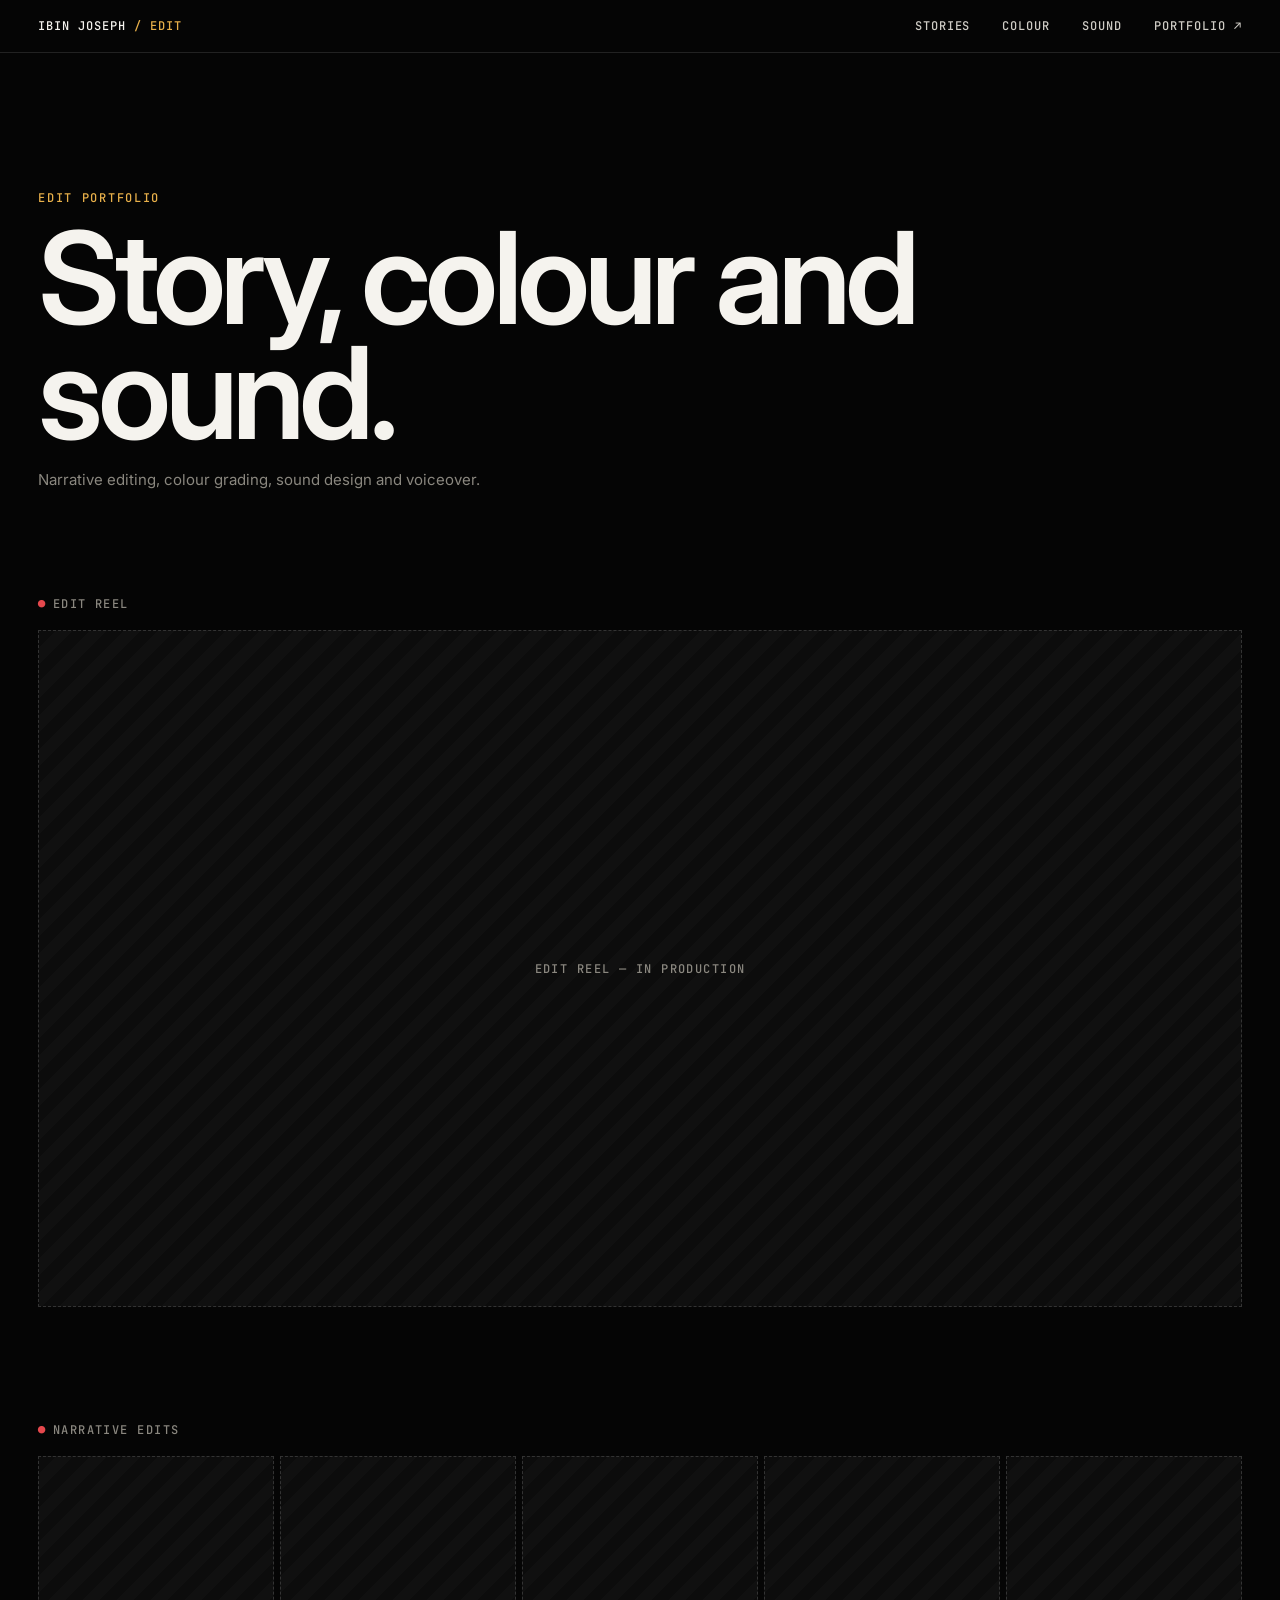
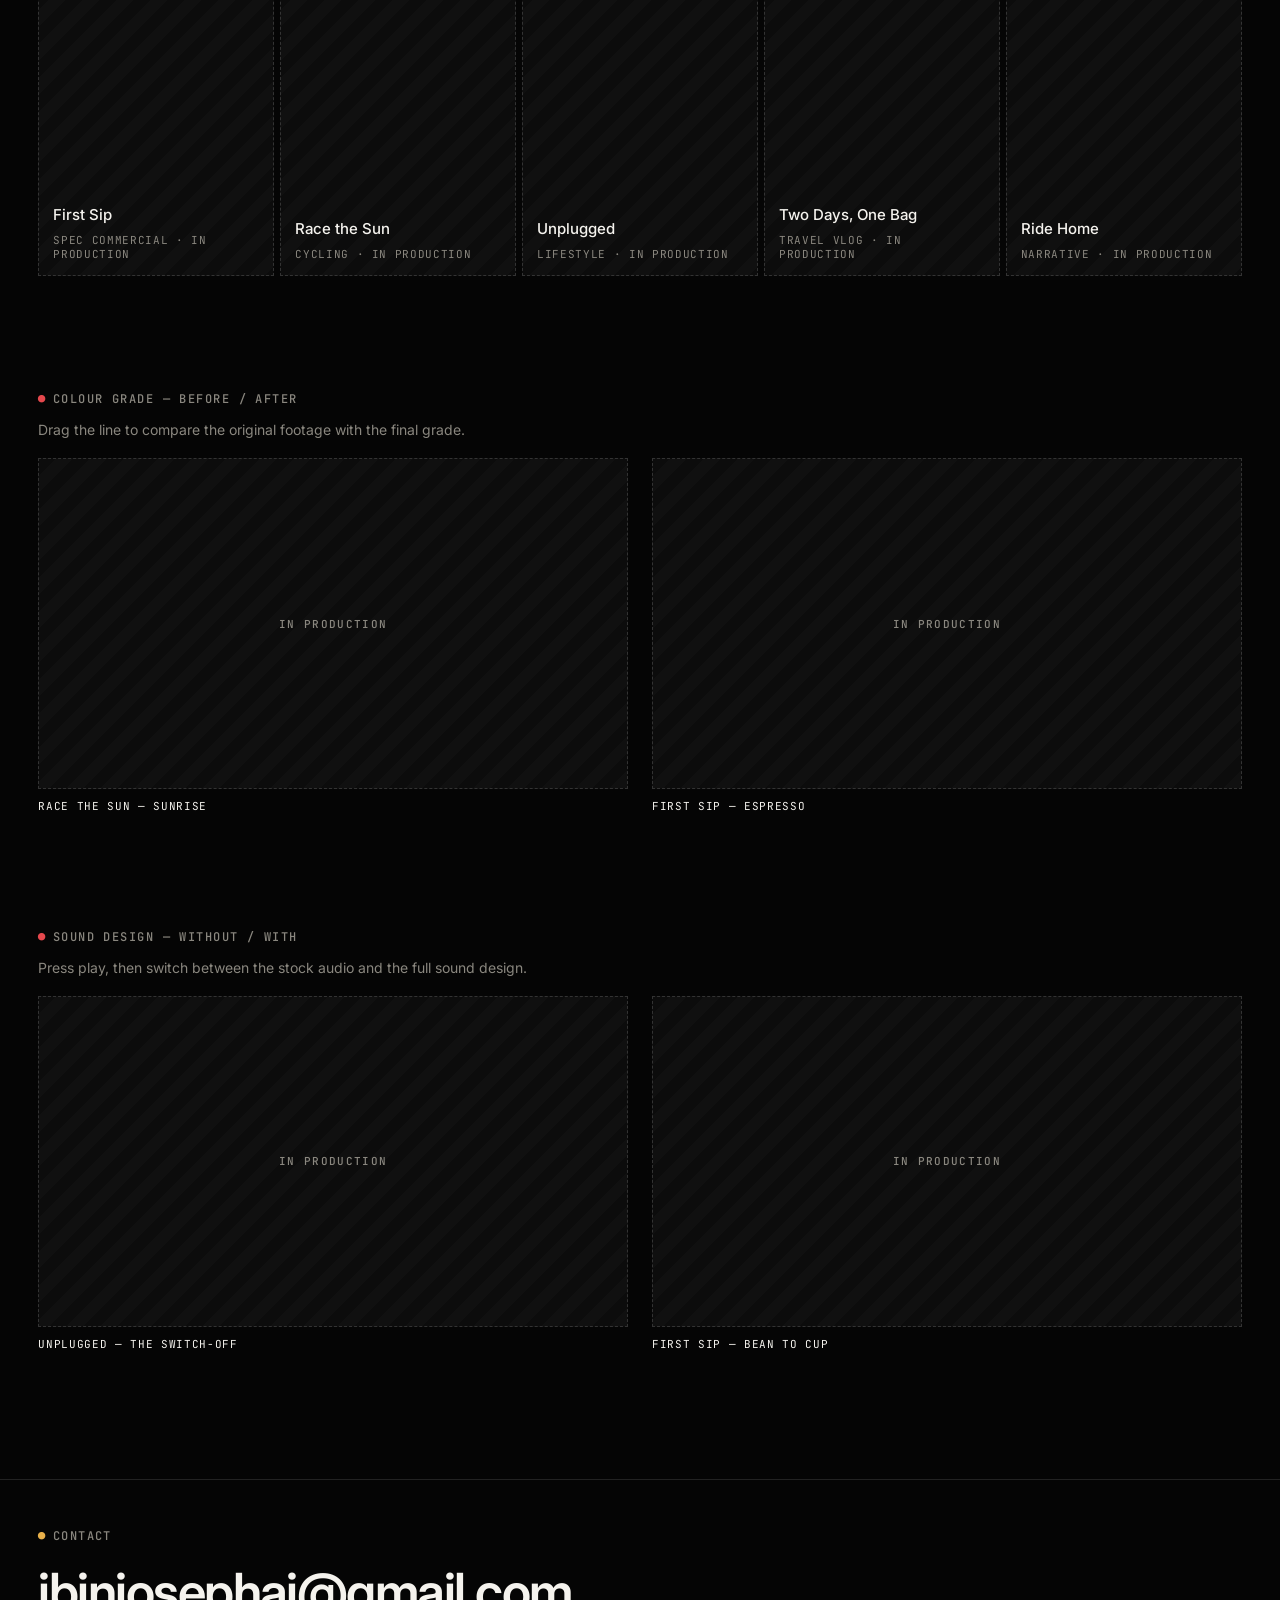
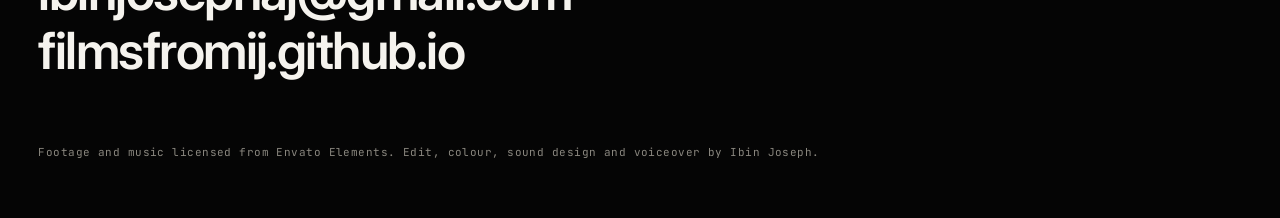
<file: edit/index.html>
<!doctype html>
<html lang="en">
<head>
<meta charset="utf-8">
<meta name="viewport" content="width=device-width, initial-scale=1">
<title>Ibin Joseph — Edit Portfolio</title>
<meta name="description" content="Edit portfolio of Ibin Joseph: narrative editing, colour grading and sound design.">
<!-- In progress: keep out of search results until the films are in. Remove this line at launch. -->
<meta name="robots" content="noindex">
<link rel="canonical" href="https://filmsfromij.github.io/edit/">
<link rel="icon" href="data:image/svg+xml,%3Csvg xmlns='http://www.w3.org/2000/svg' viewBox='0 0 32 32'%3E%3Crect width='32' height='32' fill='%230e0e0e'/%3E%3Crect x='14' y='8' width='4' height='16' fill='%23f2f0ec'/%3E%3C/svg%3E">
<link rel="preconnect" href="https://fonts.googleapis.com">
<link rel="preconnect" href="https://fonts.gstatic.com" crossorigin>
<link rel="stylesheet" href="https://fonts.googleapis.com/css2?family=Inter:wght@400;500;600&family=JetBrains+Mono:wght@400;500&display=swap">
<link rel="stylesheet" href="../style.css">
<link rel="stylesheet" href="edit.css">
</head>
<body class="edit-page">

<header class="top solid">
  <a class="name" href="#top">Ibin Joseph <span class="tag">/ Edit</span></a>
  <nav aria-label="Sections">
    <a href="#stories">Stories</a>
    <a href="#colour">Colour</a>
    <a href="#sound">Sound</a>
    <a href="../">Portfolio&nbsp;↗</a>
  </nav>
</header>

<main id="top">

  <section class="edit-intro">
    <p class="kicker">Edit portfolio</p>
    <h1>Story, colour and sound.</h1>
    <p class="note">Narrative editing, colour grading, sound design and voiceover.</p>
  </section>

  <section id="reel" class="block" aria-label="Edit reel">
    <h2>Edit reel</h2>
    <!-- Add the reel: <video controls preload="none" playsinline poster="media/edit-reel.jpg" src="media/edit-reel.mp4"></video> -->
    <div class="soon wide"><span>Edit reel — in production</span></div>
  </section>

  <section id="stories" class="block">
    <h2>Narrative edits</h2>
    <!-- Replace a .soon card with a .tile button when its film is ready, e.g.
    <button class="tile" data-src="media/first-sip.mp4" data-title="First Sip">
      <img src="media/first-sip.jpg" alt="..." loading="lazy">
      <span class="cap"><span>First Sip</span><span>0:45</span></span>
    </button> -->
    <div class="grid stories">
      <div class="soon"><span>First Sip</span><small>Spec commercial · in production</small></div>
      <div class="soon"><span>Race the Sun</span><small>Cycling · in production</small></div>
      <div class="soon"><span>Unplugged</span><small>Lifestyle · in production</small></div>
      <div class="soon"><span>Two Days, One Bag</span><small>Travel vlog · in production</small></div>
      <div class="soon"><span>Ride Home</span><small>Narrative · in production</small></div>
    </div>
  </section>

  <section id="colour" class="block">
    <h2>Colour grade — before / after</h2>
    <p class="hint">Drag the line to compare the original footage with the final grade.</p>
    <!-- Fill data-before / data-after with two clips of identical length and timing. -->
    <div class="compare-list">
      <figure class="compare" data-before="" data-after="" data-title="Race the Sun — sunrise">
        <figcaption>Race the Sun — sunrise</figcaption>
      </figure>
      <figure class="compare" data-before="" data-after="" data-title="First Sip — espresso">
        <figcaption>First Sip — espresso</figcaption>
      </figure>
    </div>
  </section>

  <section id="sound" class="block">
    <h2>Sound design — without / with</h2>
    <p class="hint">Press play, then switch between the stock audio and the full sound design.</p>
    <!-- data-video: the clip with no audio. data-raw: stock audio only. data-designed: full sound design mix. Same length. -->
    <div class="sound-list">
      <figure class="sound" data-video="" data-raw="" data-designed="" data-title="Unplugged — the switch-off">
        <figcaption>Unplugged — the switch-off</figcaption>
      </figure>
      <figure class="sound" data-video="" data-raw="" data-designed="" data-title="First Sip — bean to cup">
        <figcaption>First Sip — bean to cup</figcaption>
      </figure>
    </div>
  </section>

</main>

<footer id="contact" class="contact">
  <h2>Contact</h2>
  <p><a href="mailto:ibinjosephaj@gmail.com">ibinjosephaj@gmail.com</a></p>
  <p><a href="../">filmsfromij.github.io</a></p>
  <p class="credit">Footage and music licensed from Envato Elements. Edit, colour, sound design and voiceover by Ibin Joseph.</p>
</footer>

<dialog id="player" aria-label="Media viewer">
  <button class="close" aria-label="Close">Close</button>
  <video controls playsinline></video>
  <img class="still" alt="">
  <button class="nav prev" aria-label="Previous photo">&#8592;</button>
  <button class="nav next" aria-label="Next photo">&#8594;</button>
</dialog>

<script src="../script.js"></script>
<script src="edit.js"></script>
</body>
</html>
</file>
<file: style.css>
/* B — Cinematic: full-screen showreel loop, monospace slate labels, tight gallery */
:root {
  --bg: #050505;
  --ink: #f5f3ee;
  --mute: #8a877f;
  --line: #222;
  --accent: #e8b04a;
  --gutter: clamp(16px, 3vw, 40px);
  --mono: "JetBrains Mono", ui-monospace, Menlo, monospace;
  --sans: "Inter", "Helvetica Neue", Arial, sans-serif;
}
* { box-sizing: border-box; margin: 0; padding: 0; }
html { scroll-behavior: smooth; -webkit-text-size-adjust: 100%; }
body { background: var(--bg); color: var(--ink); font: 400 15px/1.5 var(--sans); -webkit-font-smoothing: antialiased; }
a { color: inherit; text-decoration: none; }
a:hover { color: var(--accent); }
img, video { display: block; width: 100%; }
:focus-visible { outline: 2px solid var(--accent); outline-offset: 3px; }

.top { position: fixed; inset: 0 0 auto; z-index: 5; display: flex; justify-content: space-between; align-items: center; gap: 16px;
  padding: 18px var(--gutter); font: 500 12px var(--mono); letter-spacing: .08em; text-transform: uppercase;
  background: linear-gradient(#000a, #0000); transition: background-color .3s; }
.top.solid { background: #050505; border-bottom: 1px solid var(--line); }
.name { white-space: nowrap; }
.top nav { display: flex; gap: clamp(12px, 3vw, 32px); color: #cfccc5; }

.hero { position: relative; height: 100svh; min-height: 520px; overflow: hidden; background: #000 url(media/hero.jpg) center / cover no-repeat; }
.hero video { position: absolute; inset: 0; height: 100%; object-fit: cover; transform: scale(1.34); opacity: 0; transition: opacity .8s ease; }
.hero video.ready { opacity: 1; }
.hero::after { content: ""; position: absolute; inset: 0; background: linear-gradient(180deg, #0000 45%, #000d 100%); }
.hero-text { position: absolute; z-index: 1; left: var(--gutter); right: var(--gutter); bottom: clamp(28px, 6vw, 64px); }
h1 { font-size: clamp(48px, 10vw, 150px); font-weight: 600; line-height: .9; letter-spacing: -0.045em; }
.hero-text p { margin-top: 14px; font: 500 clamp(11px, 1.2vw, 13px) var(--mono); letter-spacing: .12em; text-transform: uppercase; color: #d6d3cc; }
.hero-text p span { color: var(--accent); }
.watch { margin-top: 26px; display: inline-flex; align-items: center; gap: 10px; padding: 12px 18px; border: 1px solid #fff6; border-radius: 99px;
  background: #0006; backdrop-filter: blur(6px); color: var(--ink); font: 500 13px var(--sans); cursor: pointer; }
.watch span { font-family: var(--mono); color: var(--mute); font-size: 12px; }
.watch:hover { background: var(--ink); color: #000; }

.cap { display: flex; justify-content: space-between; gap: 12px; font: 400 11px var(--mono); letter-spacing: .06em; text-transform: uppercase; color: var(--mute); }
.cap span:first-child { color: var(--ink); }

.block { padding: clamp(72px, 9vw, 120px) var(--gutter) 0; scroll-margin-top: 60px; }
h2 { display: flex; justify-content: space-between; margin-bottom: 18px; font: 500 12px var(--mono); letter-spacing: .12em; text-transform: uppercase; color: var(--mute); }
h2::before { content: "● "; color: #e5484d; }
h2 { justify-content: flex-start; gap: 6px; }

.grid { display: grid; grid-template-columns: repeat(5, minmax(0, 1fr)); gap: 6px; }
.grid.one { grid-template-columns: minmax(0, 1fr); max-width: calc((100% - 24px) / 5 * 1); }
.tile { position: relative; display: block; width: 100%; overflow: hidden; background: none; border: 0; color: inherit; font: inherit; text-align: left; cursor: pointer; }
.tile img { aspect-ratio: 9 / 16; object-fit: cover; background: #111; transition: transform .6s ease, opacity .3s; opacity: .9; }
.tile:hover img { transform: scale(1.04); opacity: 1; }
.tile .cap { position: absolute; left: 0; right: 0; bottom: 0; margin: 0; padding: 30px 10px 10px; background: linear-gradient(#0000, #000c); }

.photo img { height: auto; }

.contact { margin-top: clamp(80px, 10vw, 140px); padding: 48px var(--gutter) 56px; border-top: 1px solid var(--line); }
.contact h2::before { color: var(--accent); }
.contact p { font-size: clamp(24px, 4vw, 52px); font-weight: 600; letter-spacing: -0.03em; line-height: 1.15; }

dialog { width: 100vw; height: 100dvh; max-width: none; max-height: none; border: 0; padding: 0; background: #000; color: var(--ink); }
dialog[open] { display: flex; align-items: center; justify-content: center; }
dialog::backdrop { background: #000; }
dialog video { width: auto; height: auto; max-width: 100%; max-height: 100dvh; }
.close { position: absolute; top: 14px; right: var(--gutter); z-index: 2; padding: 6px 12px; background: #0009; color: var(--ink); border: 1px solid #fff4; border-radius: 99px; font: 500 11px var(--mono); letter-spacing: .08em; text-transform: uppercase; cursor: pointer; }

@media (max-width: 1100px) { .grid { grid-template-columns: repeat(3, minmax(0, 1fr)); } .grid.one { max-width: calc((100% - 12px) / 3); } }
@media (max-width: 560px) {
  .top { font-size: 11px; } .top nav { gap: 12px; }
  .grid { grid-template-columns: repeat(2, minmax(0, 1fr)); } .grid.one { max-width: calc((100% - 6px) / 2); }
  .hero { height: 88svh; }
}
@media (prefers-reduced-motion: reduce) { html { scroll-behavior: auto; } .tile img { transition: none; } }

/* Hero actions: showreel + CV */
.actions { margin-top: 26px; display: flex; flex-wrap: wrap; gap: 10px; }
.actions .watch { margin-top: 0; }
.cv-link { display: inline-flex; align-items: center; gap: 10px; padding: 12px 18px; border: 1px solid #fff3; border-radius: 99px;
  color: #d6d3cc; font: 500 13px var(--sans); }
.cv-link span { font-family: var(--mono); font-size: 11px; letter-spacing: .06em; color: var(--mute); }
.cv-link:hover { border-color: var(--accent); color: var(--accent); }

/* About */
.about .lede { max-width: 30em; font-size: clamp(22px, 2.8vw, 38px); font-weight: 500; line-height: 1.2; letter-spacing: -0.02em; }
.facts { display: grid; grid-template-columns: repeat(4, minmax(0, 1fr)); gap: 24px; margin: clamp(36px, 5vw, 64px) 0; padding: 22px 0; border-top: 1px solid var(--line); border-bottom: 1px solid var(--line); }
.facts dt { margin-bottom: 6px; font: 500 11px var(--mono); letter-spacing: .12em; text-transform: uppercase; color: var(--mute); }
.facts dd { font-size: 15px; line-height: 1.45; }
.cols { display: grid; grid-template-columns: 1fr 1fr; gap: clamp(32px, 5vw, 80px); }
h3 { margin-bottom: 10px; font: 500 11px var(--mono); letter-spacing: .12em; text-transform: uppercase; color: var(--accent); }
.timeline { list-style: none; }
.timeline li { display: grid; grid-template-columns: 5.5em 1fr; column-gap: 16px; padding: 14px 0; border-bottom: 1px solid var(--line); }
.timeline .yr { grid-row: span 2; font: 400 12px/1.9 var(--mono); color: var(--mute); }
.timeline .role { font-weight: 500; }
.timeline .org { color: var(--mute); font-size: 14px; }
.cols > div:last-child .timeline li { grid-template-columns: 1fr; }
.cv-link.big { margin-top: clamp(36px, 5vw, 56px); padding: 16px 24px; font-size: 15px; color: var(--ink); border-color: #fff5; }

@media (max-width: 900px) { .facts { grid-template-columns: 1fr 1fr; } .cols { grid-template-columns: 1fr; } }
@media (max-width: 560px) { .facts { grid-template-columns: 1fr; gap: 16px; } .timeline li { grid-template-columns: 4.6em 1fr; } }

/* Landscape films sit two to a row above the vertical ones */
.wide-grid { grid-template-columns: repeat(2, minmax(0, 1fr)); margin-bottom: 6px; }
.tile.wide img { aspect-ratio: 16 / 9; }

/* Photo gallery */
.filters { display: flex; flex-wrap: wrap; gap: 8px; margin-bottom: 18px; }
.filters button { padding: 8px 14px; border: 1px solid var(--line); border-radius: 99px; background: none; color: var(--mute);
  font: 500 11px var(--mono); letter-spacing: .1em; text-transform: uppercase; cursor: pointer; }
.filters button:hover { color: var(--ink); border-color: #fff4; }
.filters button[aria-pressed="true"] { background: var(--ink); border-color: var(--ink); color: #000; }
.gallery { columns: 4 240px; column-gap: 6px; }
.ph { display: block; width: 100%; margin: 0 0 6px; padding: 0; border: 0; background: #111; cursor: zoom-in; break-inside: avoid; overflow: hidden; }
.ph img { height: auto; transition: transform .6s ease, opacity .3s; opacity: .92; }
.ph:hover img { transform: scale(1.03); opacity: 1; }
.ph[hidden] { display: none; }

/* Viewer: videos and photos share one dialog */
dialog .still { display: none; width: auto; height: auto; max-width: 100%; max-height: 100dvh; object-fit: contain; }
dialog.photo-mode video { display: none; }
dialog.photo-mode .still { display: block; }
dialog .nav { display: none; position: absolute; top: 50%; transform: translateY(-50%); z-index: 2; width: 44px; height: 44px; border-radius: 50%;
  border: 1px solid #fff4; background: #0009; color: var(--ink); font-size: 18px; cursor: pointer; }
dialog.photo-mode .nav { display: block; }
dialog .prev { left: var(--gutter); }
dialog .next { right: var(--gutter); }
dialog .nav:hover { background: var(--ink); color: #000; }

@media (max-width: 560px) {
  .gallery { columns: 2; }
  .wide-grid { grid-template-columns: 1fr; }
  dialog .nav { top: auto; bottom: 18px; transform: none; }
}
@media (prefers-reduced-motion: reduce) { .ph img { transition: none; } }

/* Compact gallery: small, even square thumbnails so the whole set fits in a scroll or two */
.gallery { columns: auto; display: grid; grid-template-columns: repeat(auto-fill, minmax(118px, 1fr)); gap: 4px; }
.ph { margin: 0; aspect-ratio: 1 / 1; }
.ph img { width: 100%; height: 100%; object-fit: cover; }
@media (max-width: 560px) {
  .gallery { columns: auto; grid-template-columns: repeat(4, minmax(0, 1fr)); gap: 3px; }
}

/* Couples: mixed-shape videos in one even-height row, each at its true aspect ratio */
.justify { display: flex; gap: 6px; }
.jrow { display: flex; gap: 6px; flex: var(--sum) 1 0; min-width: 0; }
.jrow .tile { flex: var(--ar) 1 0; min-width: 0; }
.jrow .tile img { aspect-ratio: var(--ar); object-fit: cover; }
@media (max-width: 760px) { .justify { flex-direction: column; } }
@media (max-width: 560px) {
  .jrow .tile .cap { padding: 22px 7px 7px; font-size: 10px; }
  .jrow .tile .cap span:last-child { display: none; }
}
</file>
<file: edit/edit.css>
/* Edit portfolio — builds on ../style.css (same tokens, header, tiles and viewer) */

.edit-page .top { background: #050505; border-bottom: 1px solid var(--line); }
.name .tag { color: var(--accent); }

.edit-intro { padding: clamp(110px, 16vw, 190px) var(--gutter) clamp(24px, 4vw, 40px); }
.kicker { margin-bottom: 14px; font: 500 12px var(--mono); letter-spacing: .14em; text-transform: uppercase; color: var(--accent); }
.edit-intro h1 { max-width: 12em; }
.note { max-width: 42em; margin-top: 18px; color: var(--mute); font-size: 15px; line-height: 1.6; }
.hint { margin: -6px 0 18px; color: var(--mute); font-size: 14px; }

#reel { padding-top: clamp(40px, 6vw, 64px); }
#reel video { background: #000; }

/* "In production" placeholders */
.soon { display: flex; flex-direction: column; justify-content: flex-end; gap: 6px; aspect-ratio: 9 / 16; padding: 14px;
  border: 1px dashed #333; background: repeating-linear-gradient(135deg, #0c0c0c 0 12px, #101010 12px 24px); }
.soon.wide { aspect-ratio: 16 / 9; justify-content: center; align-items: center; }
.soon span { font-weight: 500; }
.soon small { font: 400 11px var(--mono); letter-spacing: .06em; text-transform: uppercase; color: var(--mute); }
.soon.wide span { font: 500 12px var(--mono); letter-spacing: .12em; text-transform: uppercase; color: var(--mute); }

.stories { grid-template-columns: repeat(5, minmax(0, 1fr)); }

/* Before / after colour compare */
.compare-list, .sound-list { display: grid; grid-template-columns: repeat(2, minmax(0, 1fr)); gap: clamp(14px, 2vw, 24px); }
.compare, .sound { margin: 0; }
figcaption { margin-top: 10px; font: 400 11px var(--mono); letter-spacing: .06em; text-transform: uppercase; color: var(--ink); }
.cmp { position: relative; aspect-ratio: 16 / 9; overflow: hidden; background: #000; --pos: 50%; user-select: none; touch-action: pan-y; }
.cmp video { position: absolute; inset: 0; width: 100%; height: 100%; object-fit: cover; }
.cmp .before { clip-path: inset(0 calc(100% - var(--pos)) 0 0); }
.cmp .line { position: absolute; top: 0; bottom: 0; left: var(--pos); width: 2px; margin-left: -1px; background: var(--ink); pointer-events: none; }
.cmp .line::after { content: "◀ ▶"; position: absolute; top: 50%; left: 50%; transform: translate(-50%, -50%); padding: 7px 10px; border-radius: 99px;
  background: var(--ink); color: #000; font-size: 10px; letter-spacing: 2px; white-space: nowrap; }
.cmp input[type=range] { position: absolute; inset: 0; width: 100%; height: 100%; margin: 0; opacity: 0; cursor: ew-resize; }
.cmp .lab { position: absolute; top: 12px; padding: 4px 8px; background: #000a; font: 500 10px var(--mono); letter-spacing: .1em; text-transform: uppercase; pointer-events: none; }
.cmp .lab.b { left: 12px; } .cmp .lab.a { right: 12px; color: var(--accent); }

/* Without / with sound design */
.snd { position: relative; aspect-ratio: 16 / 9; background: #000; overflow: hidden; }
.snd video { width: 100%; height: 100%; object-fit: cover; }
.snd .controls { position: absolute; left: 12px; right: 12px; bottom: 12px; display: flex; flex-wrap: wrap; gap: 8px; align-items: center; }
.snd button { padding: 9px 14px; border: 1px solid #fff4; border-radius: 99px; background: #000a; color: var(--ink); font: 500 11px var(--mono);
  letter-spacing: .08em; text-transform: uppercase; cursor: pointer; backdrop-filter: blur(6px); }
.snd button[aria-pressed="true"] { background: var(--ink); color: #000; border-color: var(--ink); }
.snd .play { margin-right: auto; }
.snd progress { position: absolute; left: 0; right: 0; top: 0; width: 100%; height: 3px; border: 0; appearance: none; background: #fff2; }
.snd progress::-webkit-progress-bar { background: #fff2; }
.snd progress::-webkit-progress-value { background: var(--accent); }
.snd progress::-moz-progress-bar { background: var(--accent); }

/* Empty compare / sound slots */
.cmp.empty, .snd.empty { display: flex; align-items: center; justify-content: center; border: 1px dashed #333;
  background: repeating-linear-gradient(135deg, #0c0c0c 0 12px, #101010 12px 24px); }
.cmp.empty::before, .snd.empty::before { content: "In production"; font: 500 11px var(--mono); letter-spacing: .12em; text-transform: uppercase; color: var(--mute); }

@media (max-width: 1100px) { .stories { grid-template-columns: repeat(3, minmax(0, 1fr)); } }
@media (max-width: 760px) { .compare-list, .sound-list { grid-template-columns: 1fr; } }
@media (max-width: 560px) {
  .stories { grid-template-columns: repeat(2, minmax(0, 1fr)); }
  .name .tag { display: none; }
  .edit-page .top nav { gap: 9px; }
  .snd button { padding: 8px 10px; font-size: 10px; }
}

/* Small licence credit at the very end of the page */
.contact .credit { margin-top: clamp(40px, 6vw, 64px); font: 400 11px/1.6 var(--mono); letter-spacing: .04em; color: var(--mute); }
</file>
